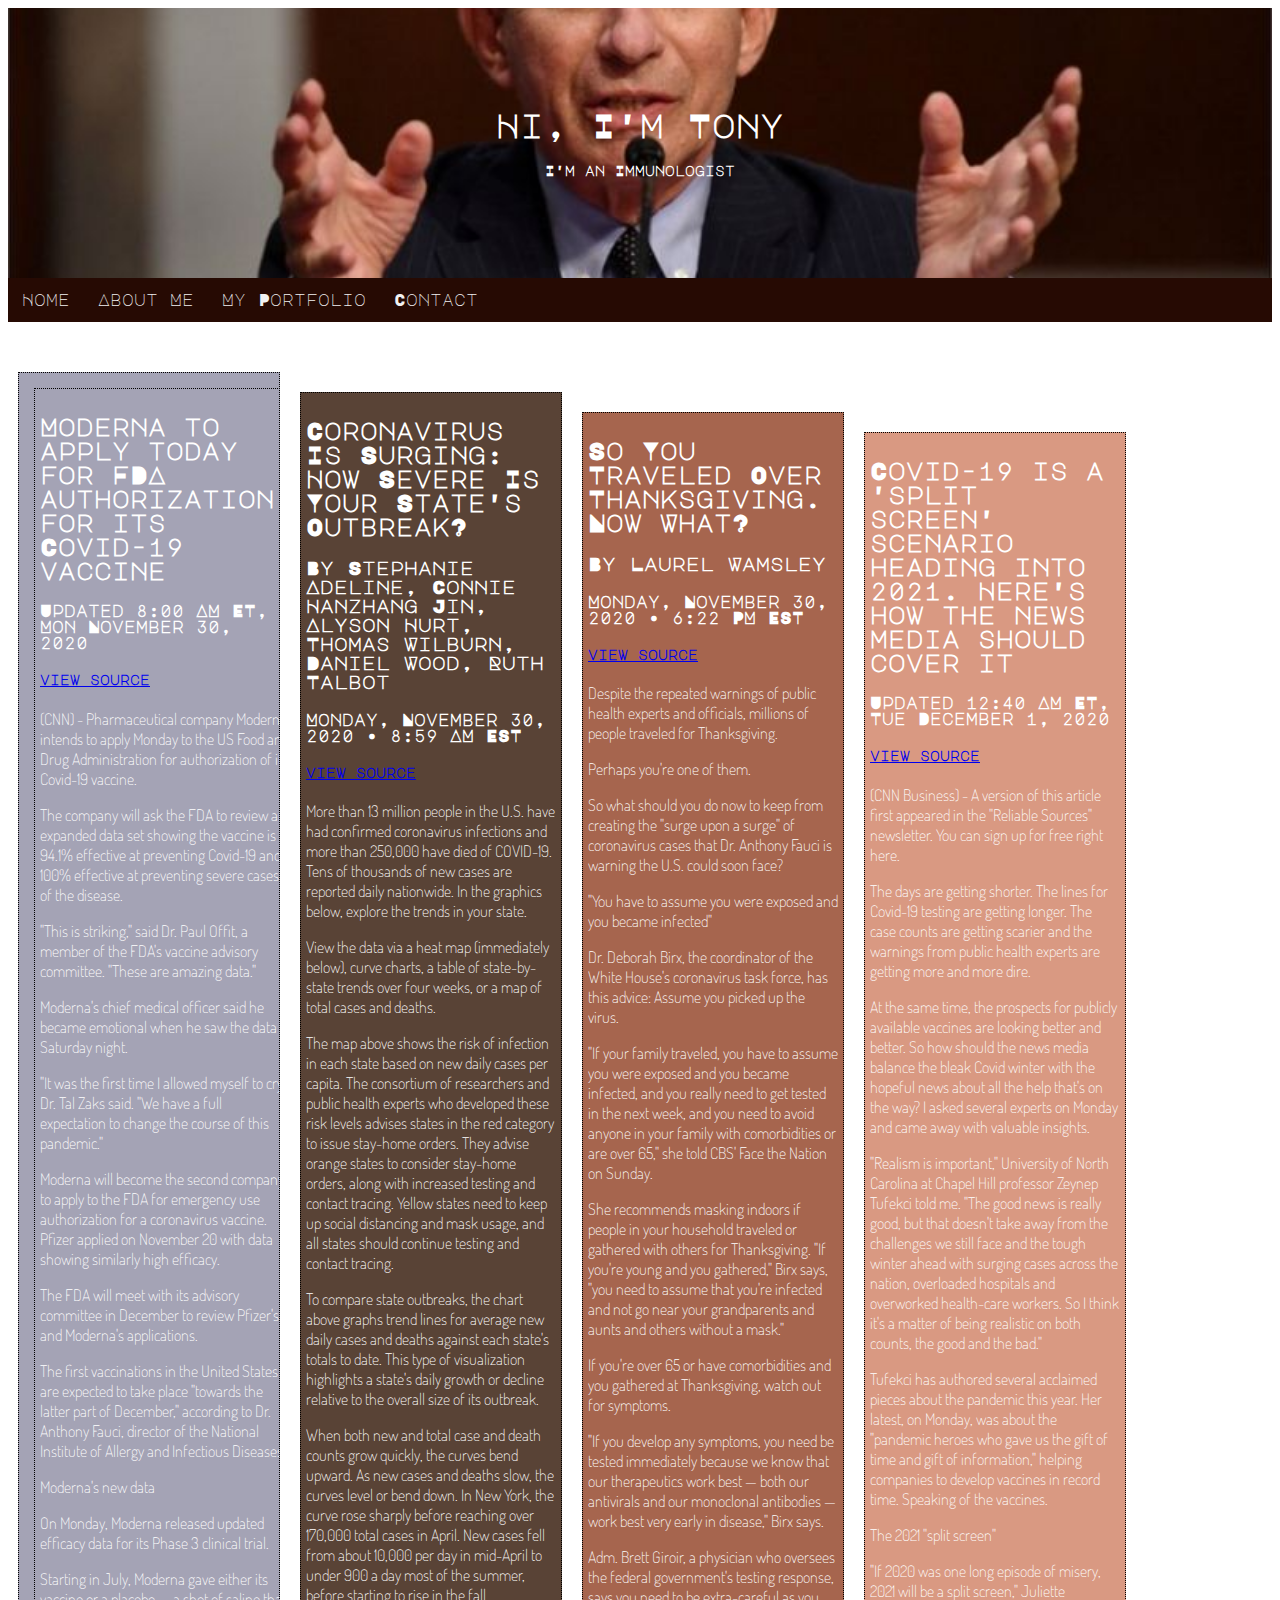
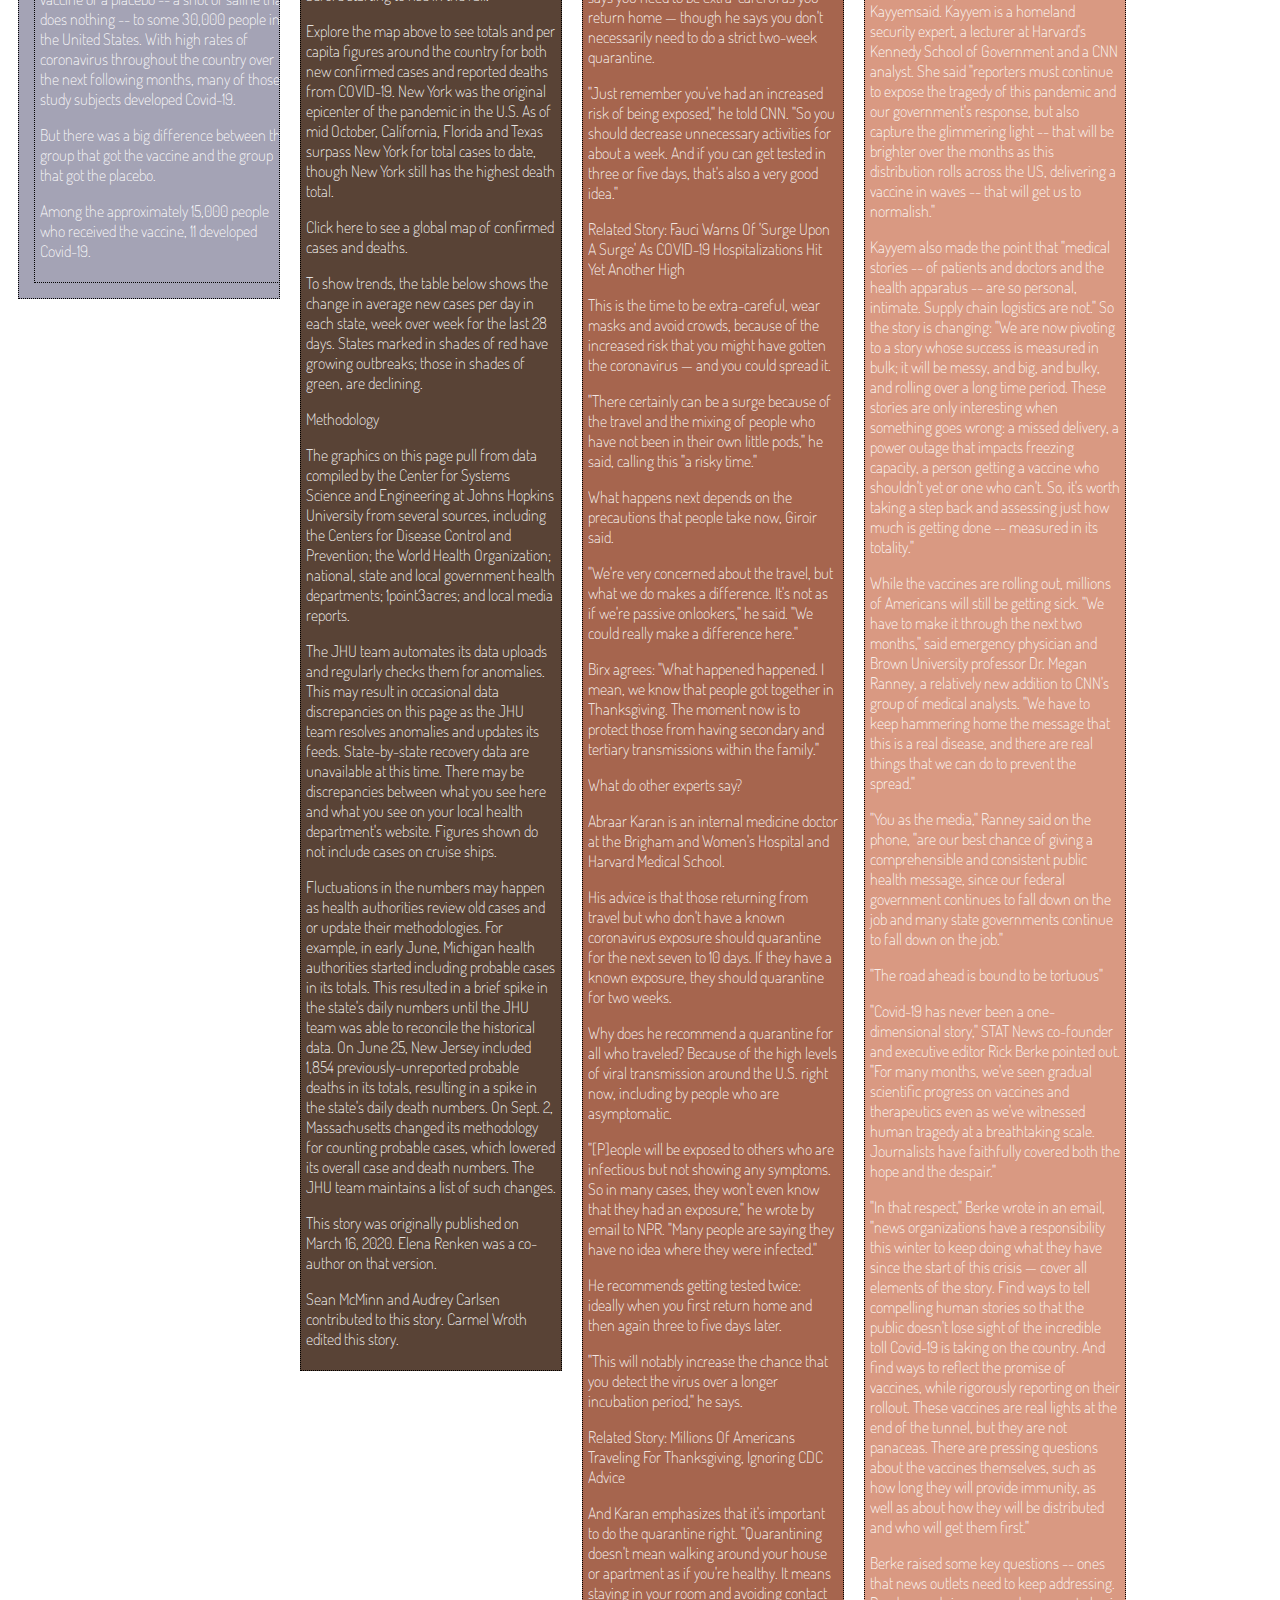
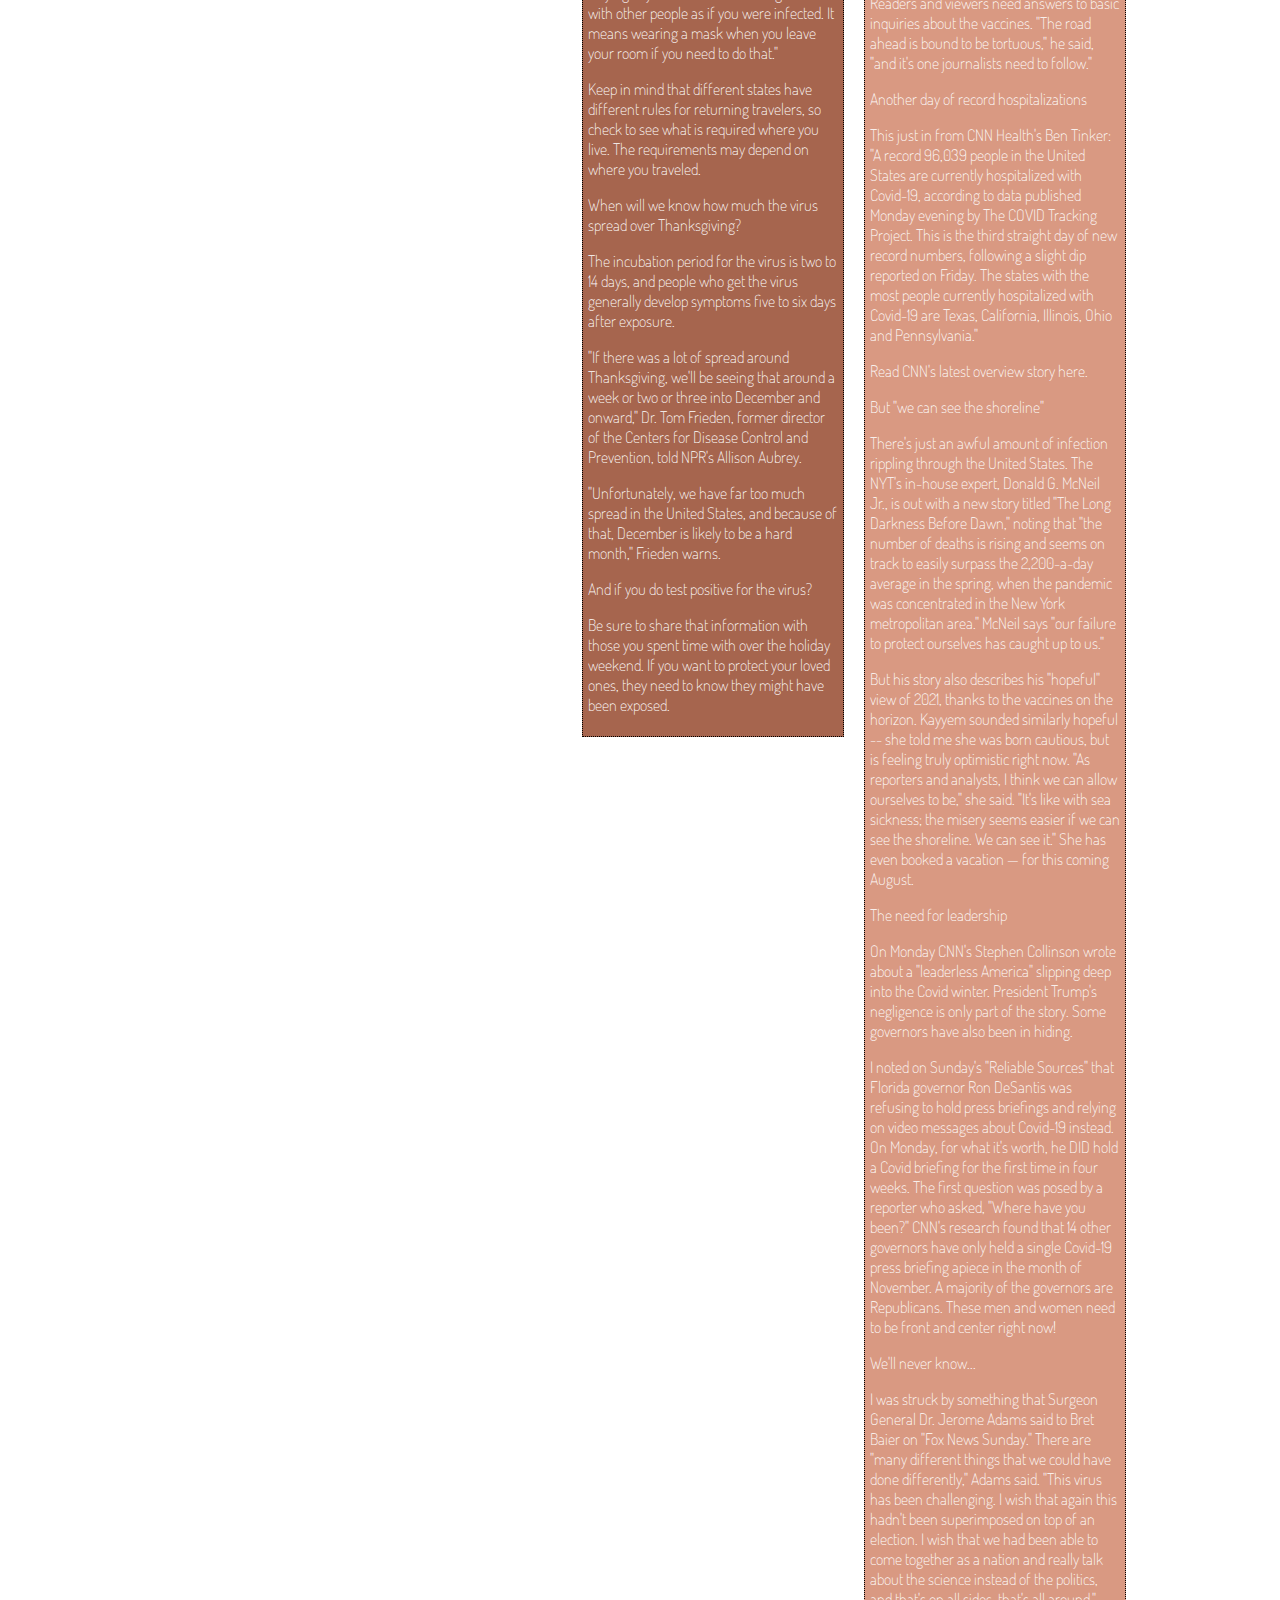
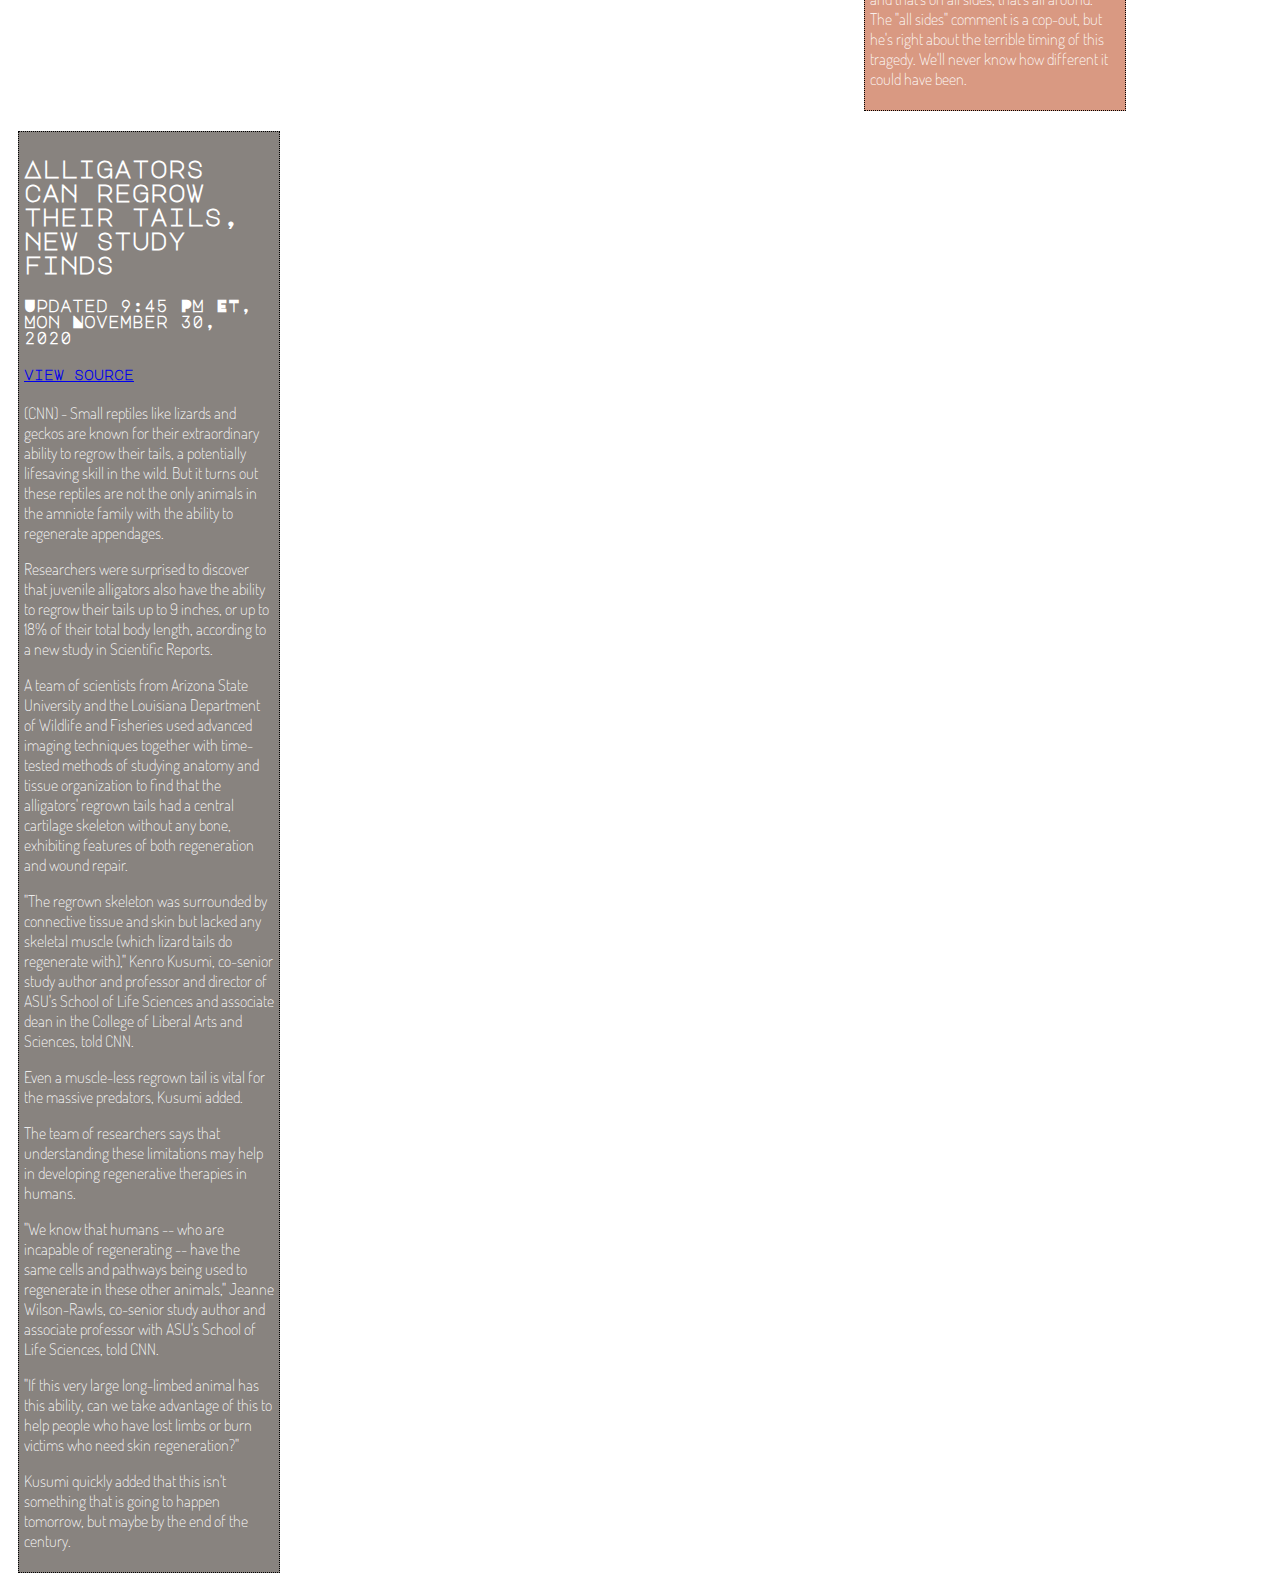
<file: index.html>
<!DOCTYPE html>
<html>
  <head>
    <meta charset="utf-8">
    <title>My Home Page</title>

    <link rel="stylesheet" href="style.css">
    <link rel="preconnect" href="https://fonts.gstatic.com">
    <link href="https://fonts.googleapis.com/css2?family=Dosis:wght@200;300;400&family=Major+Mono+Display&display=swap" rel="stylesheet">
    
  </head>

  <body>
    <div class="hero-image">
      <div class="hero-text">
        <h1>Hi, I'm Tony</h1>
        <h5>I'm an Immunologist</h5>
      </div>
    </div>
    <div id="navbar">
      <a href="index.html">Home</a>
      <a href="aboutme.html">About Me</a>
      <a href="myportfolio.html">My Portfolio</a>
      <a href="contact.html">Contact</a>
    </div>
    <br>
    <br>

    <div class="stuff" id="first"><div class="stuff" id="first">
  <h2>Moderna to apply today for FDA authorization for its Covid-19 vaccine</h2>
  <h4>Updated 8:00 AM ET, Mon November 30, 2020</h4>
  <h5><a href="http://lite.cnn.com/en/article/h_8a9d29406e73343797dbac1d4a23586c" target="_blank">view source</a></h5>
  <p>(CNN) - Pharmaceutical company Moderna intends to apply Monday to the US Food and Drug Administration for authorization of its Covid-19 vaccine.</p>
  <p>The company will ask the FDA to review an expanded data set showing the vaccine is 94.1% effective at preventing Covid-19 and 100% effective at preventing severe cases of the disease.</p>
  <p>"This is striking," said Dr. Paul Offit, a member of the FDA's vaccine advisory committee. "These are amazing data."</p>
  <p>Moderna's chief medical officer said he became emotional when he saw the data Saturday night.</p>
  <p>"It was the first time I allowed myself to cry," Dr. Tal Zaks said. "We have a full expectation to change the course of this pandemic."</p>
  <p>Moderna will become the second company to apply to the FDA for emergency use authorization for a coronavirus vaccine. Pfizer applied on November 20 with data showing similarly high efficacy.</p>
  <p>The FDA will meet with its advisory committee in December to review Pfizer's and Moderna's applications.</p>
  <p>The first vaccinations in the United States are expected to take place "towards the latter part of December," according to Dr. Anthony Fauci, director of the National Institute of Allergy and Infectious Diseases.</p>
  <p>Moderna's new data</p>
  <p>On Monday, Moderna released updated efficacy data for its Phase 3 clinical trial.</p>
  <p>Starting in July, Moderna gave either its vaccine or a placebo -- a shot of saline that does nothing -- to some 30,000 people in the United States. With high rates of coronavirus throughout the country over the next following months, many of those study subjects developed Covid-19.</p>
  <p>But there was a big difference between the group that got the vaccine and the group that got the placebo.</p>
  <p>Among the approximately 15,000 people who received the vaccine, 11 developed Covid-19.</p>
</div></div> <br>
    <div class="stuff" id="second"><h2>Coronavirus Is Surging: How Severe Is Your State's Outbreak?</h2>
<h3>By Stephanie Adeline, Connie Hanzhang Jin, Alyson Hurt, Thomas Wilburn, Daniel Wood, Ruth Talbot</h3>
<h4>Monday, November 30, 2020 • 8:59 AM EST</h4>
<h5><a href="https://text.npr.org/816707182" target="_blank">view source</a></h5>
<p>More than 13 million people in the U.S. have had confirmed coronavirus infections and more than 250,000 have died of COVID-19. Tens of thousands of new cases are reported daily nationwide. In the graphics below, explore the trends in your state.</p>
<p>View the data via a heat map (immediately below), curve charts, a table of state-by-state trends over four weeks, or a map of total cases and deaths.</p>
<p>The map above shows the risk of infection in each state based on new daily cases per capita. The consortium of researchers and public health experts who developed these risk levels advises states in the red category to issue stay-home orders. They advise orange states to consider stay-home orders, along with increased testing and contact tracing. Yellow states need to keep up social distancing and mask usage, and all states should continue testing and contact tracing.</p>
<p>To compare state outbreaks, the chart above graphs trend lines for average new daily cases and deaths against each state's totals to date. This type of visualization highlights a state's daily growth or decline relative to the overall size of its outbreak.</p>
<p>When both new and total case and death counts grow quickly, the curves bend upward. As new cases and deaths slow, the curves level or bend down. In New York, the curve rose sharply before reaching over 170,000 total cases in April. New cases fell from about 10,000 per day in mid-April to under 900 a day most of the summer, before starting to rise in the fall.</p>
<p>Explore the map above to see totals and per capita figures around the country for both new confirmed cases and reported deaths from COVID-19. New York was the original epicenter of the pandemic in the U.S. As of mid October, California, Florida and Texas surpass New York for total cases to date, though New York still has the highest death total.</p>
<p>Click here to see a global map of confirmed cases and deaths.</p>
<p>To show trends, the table below shows the change in average new cases per day in each state, week over week for the last 28 days. States marked in shades of red have growing outbreaks; those in shades of green, are declining.</p>
<p>Methodology</p>
<p>The graphics on this page pull from data compiled by the Center for Systems Science and Engineering at Johns Hopkins University from several sources, including the Centers for Disease Control and Prevention; the World Health Organization; national, state and local government health departments; 1point3acres; and local media reports.</p>
<p>The JHU team automates its data uploads and regularly checks them for anomalies. This may result in occasional data discrepancies on this page as the JHU team resolves anomalies and updates its feeds. State-by-state recovery data are unavailable at this time. There may be discrepancies between what you see here and what you see on your local health department's website. Figures shown do not include cases on cruise ships.</p>
<p>Fluctuations in the numbers may happen as health authorities review old cases and or update their methodologies. For example, in early June, Michigan health authorities started including probable cases in its totals. This resulted in a brief spike in the state's daily numbers until the JHU team was able to reconcile the historical data. On June 25, New Jersey included 1,854 previously-unreported probable deaths in its totals, resulting in a spike in the state's daily death numbers. On Sept. 2, Massachusetts changed its methodology for counting probable cases, which lowered its overall case and death numbers. The JHU team maintains a list of such changes.</p>
<p>This story was originally published on March 16, 2020. Elena Renken was a co-author on that version.</p>
<p>Sean McMinn and Audrey Carlsen contributed to this story. Carmel Wroth edited this story.</p></div> <br>
    <div class="stuff" id="third"><h2>So You Traveled Over Thanksgiving. Now What?</h2>
<h3>By Laurel Wamsley</h3>
<h4>Monday, November 30, 2020 • 6:22 PM EST</h4>
<h5><a href="https://text.npr.org/940190370" target="_blank">view source</a></h5>
<p>Despite the repeated warnings of public health experts and officials, millions of people traveled for Thanksgiving.</p>
<p>Perhaps you're one of them.</p>
<p>So what should you do now to keep from creating the "surge upon a surge" of coronavirus cases that Dr. Anthony Fauci is warning the U.S. could soon face?</p>
<p>"You have to assume you were exposed and you became infected"</p>
<p>Dr. Deborah Birx, the coordinator of the White House's coronavirus task force, has this advice: Assume you picked up the virus.</p>
<p>"If your family traveled, you have to assume you were exposed and you became infected, and you really need to get tested in the next week, and you need to avoid anyone in your family with comorbidities or are over 65," she told CBS' Face the Nation on Sunday.</p>
<p>She recommends masking indoors if people in your household traveled or gathered with others for Thanksgiving. "If you're young and you gathered," Birx says, "you need to assume that you're infected and not go near your grandparents and aunts and others without a mask."</p>
<p>If you're over 65 or have comorbidities and you gathered at Thanksgiving, watch out for symptoms.</p>
<p>"If you develop any symptoms, you need be tested immediately because we know that our therapeutics work best — both our antivirals and our monoclonal antibodies — work best very early in disease," Birx says.</p>
<p>Adm. Brett Giroir, a physician who oversees the federal government's testing response, says you need to be extra-careful as you return home — though he says you don't necessarily need to do a strict two-week quarantine.</p>
<p>"Just remember you've had an increased risk of being exposed," he told CNN. "So you should decrease unnecessary activities for about a week. And if you can get tested in three or five days, that's also a very good idea."</p>
<p>Related Story: Fauci Warns Of 'Surge Upon A Surge' As COVID-19 Hospitalizations Hit Yet Another High</p>
<p>This is the time to be extra-careful, wear masks and avoid crowds, because of the increased risk that you might have gotten the coronavirus — and you could spread it.</p>
<p>"There certainly can be a surge because of the travel and the mixing of people who have not been in their own little pods," he said, calling this "a risky time."</p>
<p>What happens next depends on the precautions that people take now, Giroir said.</p>
<p>"We're very concerned about the travel, but what we do makes a difference. It's not as if we're passive onlookers," he said. "We could really make a difference here."</p>
<p>Birx agrees: "What happened happened. I mean, we know that people got together in Thanksgiving. The moment now is to protect those from having secondary and tertiary transmissions within the family."</p>
<p>What do other experts say?</p>
<p>Abraar Karan is an internal medicine doctor at the Brigham and Women's Hospital and Harvard Medical School.</p>
<p>His advice is that those returning from travel but who don't have a known coronavirus exposure should quarantine for the next seven to 10 days. If they have a known exposure, they should quarantine for two weeks.</p>
<p>Why does he recommend a quarantine for all who traveled? Because of the high levels of viral transmission around the U.S. right now, including by people who are asymptomatic.</p>
<p>"[P]eople will be exposed to others who are infectious but not showing any symptoms. So in many cases, they won't even know that they had an exposure," he wrote by email to NPR. "Many people are saying they have no idea where they were infected."</p>
<p>He recommends getting tested twice: ideally when you first return home and then again three to five days later.</p>
<p>"This will notably increase the chance that you detect the virus over a longer incubation period," he says.</p>
<p>Related Story: Millions Of Americans Traveling For Thanksgiving, Ignoring CDC Advice</p>
<p>And Karan emphasizes that it's important to do the quarantine right. "Quarantining doesn't mean walking around your house or apartment as if you're healthy. It means staying in your room and avoiding contact with other people as if you were infected. It means wearing a mask when you leave your room if you need to do that."</p>
<p>Keep in mind that different states have different rules for returning travelers, so check to see what is required where you live. The requirements may depend on where you traveled.</p>
<p>When will we know how much the virus spread over Thanksgiving?</p>
<p>The incubation period for the virus is two to 14 days, and people who get the virus generally develop symptoms five to six days after exposure.</p>
<p>"If there was a lot of spread around Thanksgiving, we'll be seeing that around a week or two or three into December and onward," Dr. Tom Frieden, former director of the Centers for Disease Control and Prevention, told NPR's Allison Aubrey.</p>
<p>"Unfortunately, we have far too much spread in the United States, and because of that, December is likely to be a hard month," Frieden warns.</p>
<p>And if you do test positive for the virus?</p>
<p>Be sure to share that information with those you spent time with over the holiday weekend. If you want to protect your loved ones, they need to know they might have been exposed.</p></div> <br>
    <div class="stuff" id="fourth"><h2>Covid-19 is a 'split screen' scenario heading into 2021. Here's how the news media should cover it</h2>
<h4>Updated 12:40 AM ET, Tue December 1, 2020</h4>
<h5><a href="http://lite.cnn.com/en/article/h_a15e4ca5091a490ee3ab25d85f31c943" target="_blank">view source</a></h5>
<p>(CNN Business) - A version of this article first appeared in the "Reliable Sources" newsletter. You can sign up for free right here.</p>
<p>The days are getting shorter. The lines for Covid-19 testing are getting longer. The case counts are getting scarier and the warnings from public health experts are getting more and more dire.</p>
<p>At the same time, the prospects for publicly available vaccines are looking better and better. So how should the news media balance the bleak Covid winter with the hopeful news about all the help that's on the way? I asked several experts on Monday and came away with valuable insights.</p>
<p>"Realism is important," University of North Carolina at Chapel Hill professor Zeynep Tufekci told me. "The good news is really good, but that doesn't take away from the challenges we still face and the tough winter ahead with surging cases across the nation, overloaded hospitals and overworked health-care workers. So I think it's a matter of being realistic on both counts, the good and the bad."</p>
<p>Tufekci has authored several acclaimed pieces about the pandemic this year. Her latest, on Monday, was about the "pandemic heroes who gave us the gift of time and gift of information," helping companies to develop vaccines in record time. Speaking of the vaccines.</p>
<p>The 2021 "split screen"</p>
<p>"If 2020 was one long episode of misery, 2021 will be a split screen," Juliette Kayyemsaid. Kayyem is a homeland security expert, a lecturer at Harvard's Kennedy School of Government and a CNN analyst. She said "reporters must continue to expose the tragedy of this pandemic and our government's response, but also capture the glimmering light -- that will be brighter over the months as this distribution rolls across the US, delivering a vaccine in waves -- that will get us to normalish."</p>
<p>Kayyem also made the point that "medical stories -- of patients and doctors and the health apparatus -- are so personal, intimate. Supply chain logistics are not." So the story is changing: "We are now pivoting to a story whose success is measured in bulk; it will be messy, and big, and bulky, and rolling over a long time period. These stories are only interesting when something goes wrong: a missed delivery, a power outage that impacts freezing capacity, a person getting a vaccine who shouldn't yet or one who can't. So, it's worth taking a step back and assessing just how much is getting done -- measured in its totality."</p>
<p>While the vaccines are rolling out, millions of Americans will still be getting sick. "We have to make it through the next two months," said emergency physician and Brown University professor Dr. Megan Ranney, a relatively new addition to CNN's group of medical analysts. "We have to keep hammering home the message that this is a real disease, and there are real things that we can do to prevent the spread."</p>
<p>"You as the media," Ranney said on the phone, "are our best chance of giving a comprehensible and consistent public health message, since our federal government continues to fall down on the job and many state governments continue to fall down on the job."</p>
<p>"The road ahead is bound to be tortuous"</p>
<p>"Covid-19 has never been a one-dimensional story," STAT News co-founder and executive editor Rick Berke pointed out. "For many months, we've seen gradual scientific progress on vaccines and therapeutics even as we've witnessed human tragedy at a breathtaking scale. Journalists have faithfully covered both the hope and the despair."</p>
<p>"In that respect," Berke wrote in an email, "news organizations have a responsibility this winter to keep doing what they have since the start of this crisis — cover all elements of the story. Find ways to tell compelling human stories so that the public doesn't lose sight of the incredible toll Covid-19 is taking on the country. And find ways to reflect the promise of vaccines, while rigorously reporting on their rollout. These vaccines are real lights at the end of the tunnel, but they are not panaceas. There are pressing questions about the vaccines themselves, such as how long they will provide immunity, as well as about how they will be distributed and who will get them first."</p>
<p>Berke raised some key questions -- ones that news outlets need to keep addressing. Readers and viewers need answers to basic inquiries about the vaccines. "The road ahead is bound to be tortuous," he said, "and it's one journalists need to follow."</p>
<p>Another day of record hospitalizations</p>
<p>This just in from CNN Health's Ben Tinker: "A record 96,039 people in the United States are currently hospitalized with Covid-19, according to data published Monday evening by The COVID Tracking Project. This is the third straight day of new record numbers, following a slight dip reported on Friday. The states with the most people currently hospitalized with Covid-19 are Texas, California, Illinois, Ohio and Pennsylvania."</p>
<p>Read CNN's latest overview story here.</p>
<p>But "we can see the shoreline"</p>
<p>There's just an awful amount of infection rippling through the United States. The NYT's in-house expert, Donald G. McNeil Jr., is out with a new story titled "The Long Darkness Before Dawn," noting that "the number of deaths is rising and seems on track to easily surpass the 2,200-a-day average in the spring, when the pandemic was concentrated in the New York metropolitan area." McNeil says "our failure to protect ourselves has caught up to us."</p>
<p>But his story also describes his "hopeful" view of 2021, thanks to the vaccines on the horizon. Kayyem sounded similarly hopeful -- she told me she was born cautious, but is feeling truly optimistic right now. "As reporters and analysts, I think we can allow ourselves to be," she said. "It's like with sea sickness; the misery seems easier if we can see the shoreline. We can see it." She has even booked a vacation — for this coming August.</p>
<p>The need for leadership</p>
<p>On Monday CNN's Stephen Collinson wrote about a "leaderless America" slipping deep into the Covid winter. President Trump's negligence is only part of the story. Some governors have also been in hiding.</p>
<p>I noted on Sunday's "Reliable Sources" that Florida governor Ron DeSantis was refusing to hold press briefings and relying on video messages about Covid-19 instead. On Monday, for what it's worth, he DID hold a Covid briefing for the first time in four weeks. The first question was posed by a reporter who asked, "Where have you been?" CNN's research found that 14 other governors have only held a single Covid-19 press briefing apiece in the month of November. A majority of the governors are Republicans. These men and women need to be front and center right now!</p>
<p>We'll never know...</p>
<p>I was struck by something that Surgeon General Dr. Jerome Adams said to Bret Baier on "Fox News Sunday." There are "many different things that we could have done differently," Adams said. "This virus has been challenging. I wish that again this hadn't been superimposed on top of an election. I wish that we had been able to come together as a nation and really talk about the science instead of the politics, and that's on all sides, that's all around." The "all sides" comment is a cop-out, but he's right about the terrible timing of this tragedy. We'll never know how different it could have been.</p></div> <br>
    <div class="stuff" id="fifth"><h2>Alligators can regrow their tails, new study finds</h2>
<h4>Updated 9:45 PM ET, Mon November 30, 2020</h4>
<h5><a href="http://lite.cnn.com/en/article/h_f6891874651fafd9df24466fef263629" target="_blank">view source</a></h5>
<p>(CNN) - Small reptiles like lizards and geckos are known for their extraordinary ability to regrow their tails, a potentially lifesaving skill in the wild. But it turns out these reptiles are not the only animals in the amniote family with the ability to regenerate appendages.</p>
<p>Researchers were surprised to discover that juvenile alligators also have the ability to regrow their tails up to 9 inches, or up to 18% of their total body length, according to a new study in Scientific Reports.</p>
<p>A team of scientists from Arizona State University and the Louisiana Department of Wildlife and Fisheries used advanced imaging techniques together with time-tested methods of studying anatomy and tissue organization to find that the alligators' regrown tails had a central cartilage skeleton without any bone, exhibiting features of both regeneration and wound repair.</p>
<p>"The regrown skeleton was surrounded by connective tissue and skin but lacked any skeletal muscle (which lizard tails do regenerate with)," Kenro Kusumi, co-senior study author and professor and director of ASU's School of Life Sciences and associate dean in the College of Liberal Arts and Sciences, told CNN.</p>
<p>Even a muscle-less regrown tail is vital for the massive predators, Kusumi added.</p>
<p>The team of researchers says that understanding these limitations may help in developing regenerative therapies in humans.</p>
<p>"We know that humans -- who are incapable of regenerating -- have the same cells and pathways being used to regenerate in these other animals," Jeanne Wilson-Rawls, co-senior study author and associate professor with ASU's School of Life Sciences, told CNN.</p>
<p>"If this very large long-limbed animal has this ability, can we take advantage of this to help people who have lost limbs or burn victims who need skin regeneration?"</p>
<p>Kusumi quickly added that this isn't something that is going to happen tomorrow, but maybe by the end of the century.</p></div> <br>
  </body>
</html>
</file>
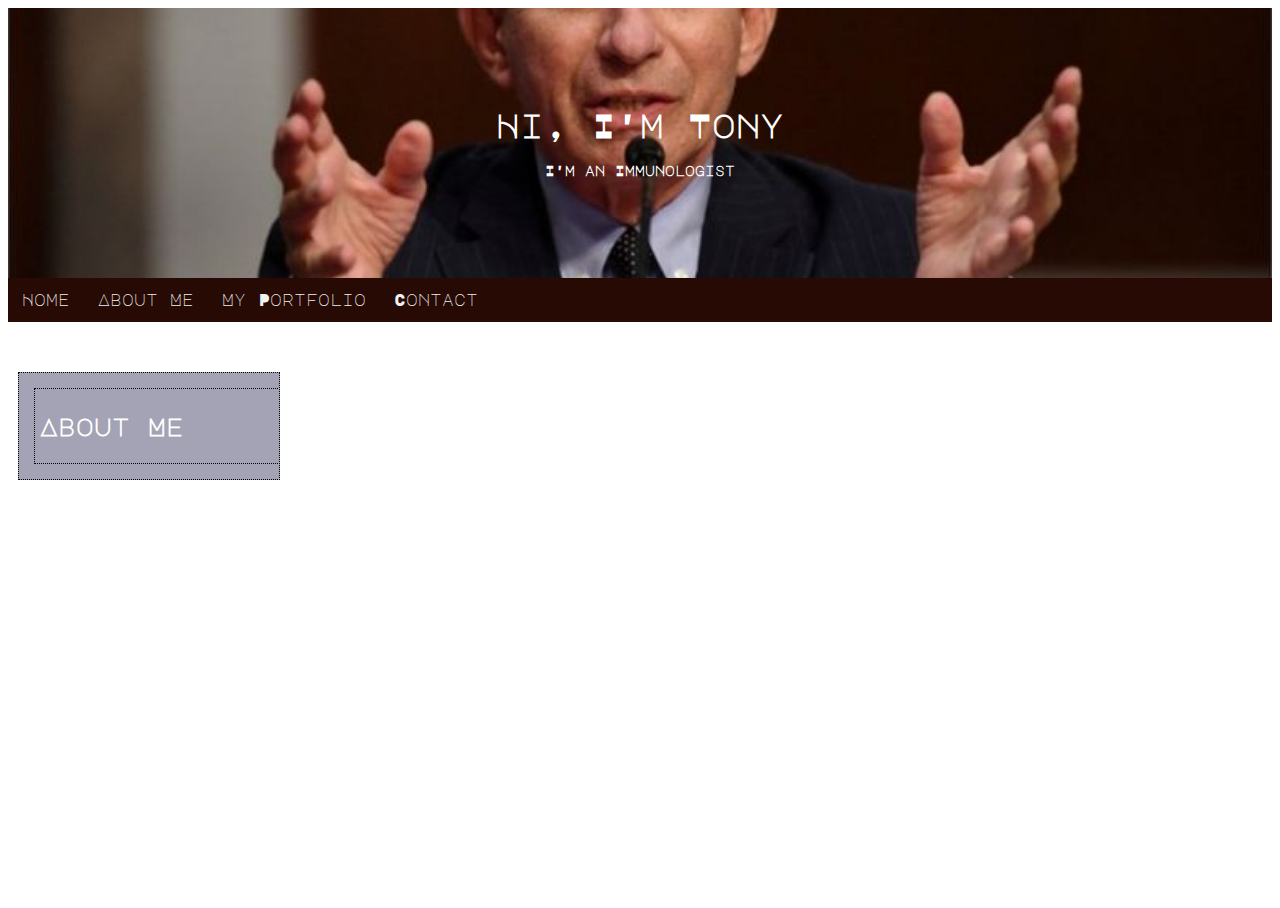
<file: aboutme.html>
<!DOCTYPE html>
<html>
  <head>
    <meta charset="utf-8">
    <title>My Home Page</title>

    <link rel="stylesheet" href="style.css">
    <link rel="preconnect" href="https://fonts.gstatic.com">
    <link href="https://fonts.googleapis.com/css2?family=Dosis:wght@200;300;400&family=Major+Mono+Display&display=swap" rel="stylesheet">

  </head>

  <body>
    <div class="hero-image">
      <div class="hero-text">
        <h1>Hi, I'm Tony</h1>
        <h5>I'm an Immunologist</h5>
      </div>
    </div>
    <div id="navbar">
      <a href="index.html">Home</a>
      <a href="aboutme.html">About Me</a>
      <a href="myportfolio.html">My Portfolio</a>
      <a href="contact.html">Contact</a>
    </div>
    <br>
    <br>

    <div class="stuff" id="first"><div class="stuff" id="first">
  <h2>About Me </h2>
  </div> <br>

<script src="navbar.v01.js"></script>
  </body>
</html>
</file>
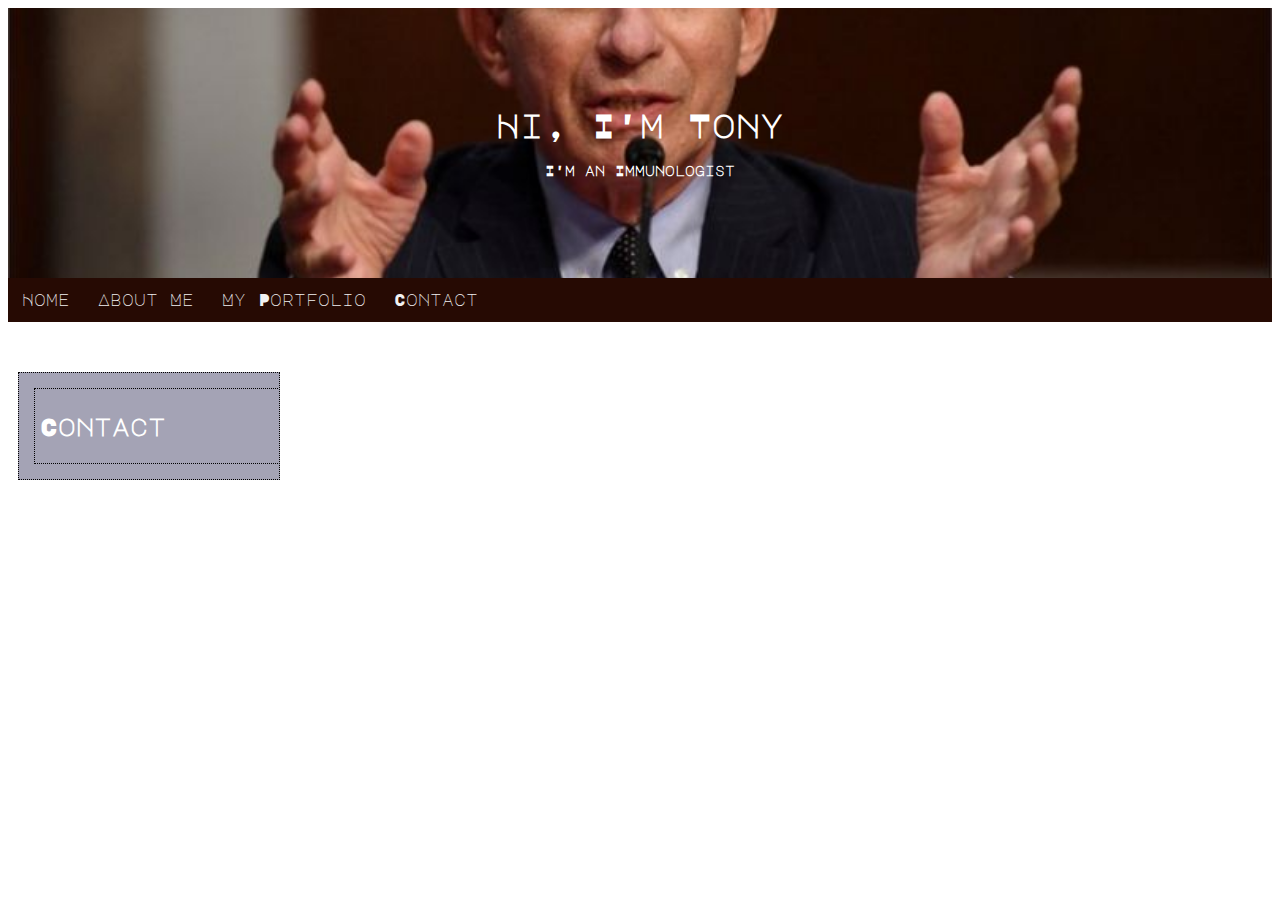
<file: contact.html>
<!DOCTYPE html>
<html>
  <head>
    <meta charset="utf-8">
    <title>My Home Page</title>

    <link rel="stylesheet" href="style.css">
    <link rel="preconnect" href="https://fonts.gstatic.com">
    <link href="https://fonts.googleapis.com/css2?family=Dosis:wght@200;300;400&family=Major+Mono+Display&display=swap" rel="stylesheet">

  </head>

  <body>
    <div class="hero-image">
      <div class="hero-text">
        <h1>Hi, I'm Tony</h1>
        <h5>I'm an Immunologist</h5>
      </div>
    </div>
    <div id="navbar">
      <a href="index.html">Home</a>
      <a href="aboutme.html">About Me</a>
      <a href="myportfolio.html">My Portfolio</a>
      <a href="contact.html">Contact</a>
    </div>
    <br>
    <br>

    <div class="stuff" id="first"><div class="stuff" id="first">
  <h2>Contact </h2>
  </div> <br>

<script src="navbar.v01.js"></script>
  </body>
</html>
</file>
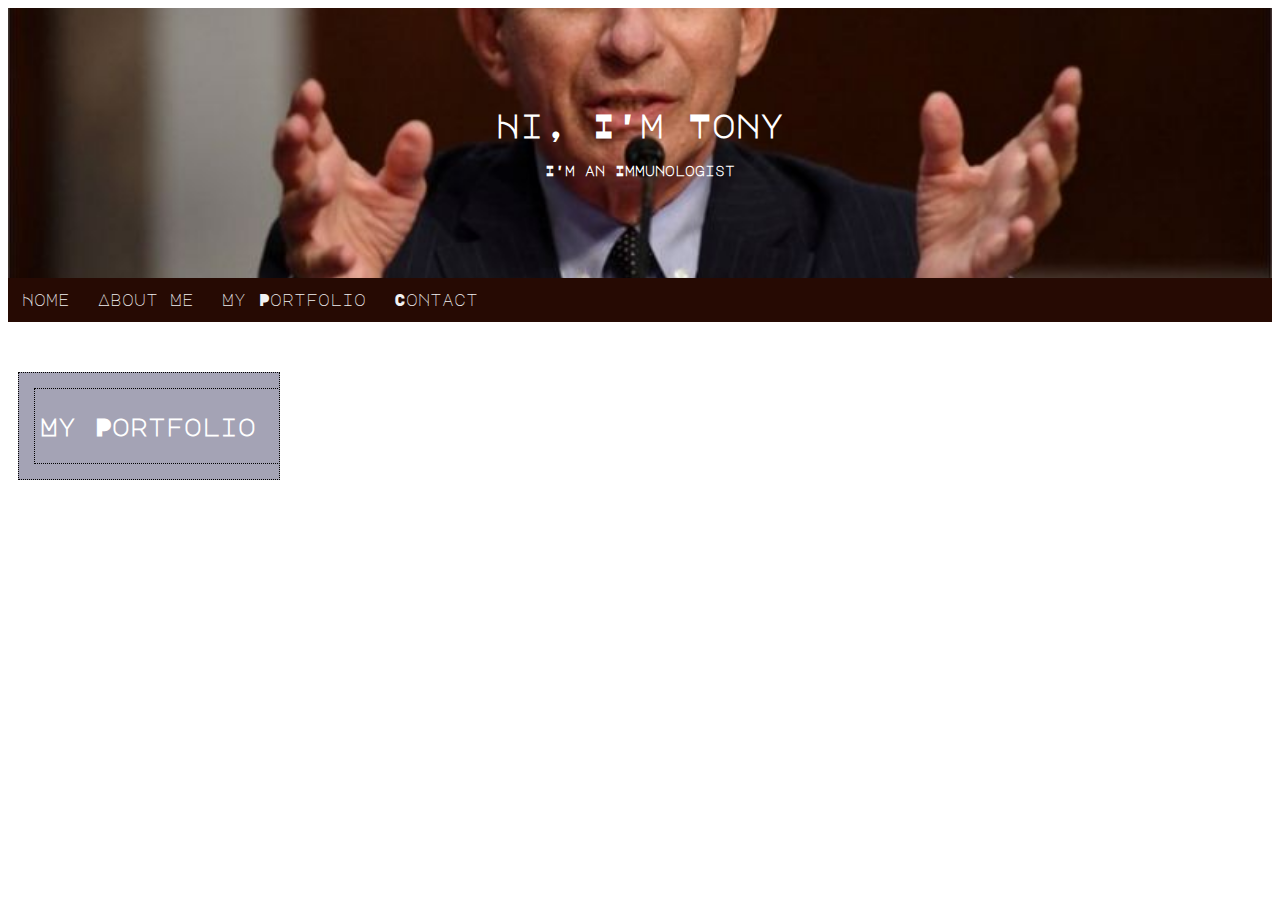
<file: myportfolio.html>
<!DOCTYPE html>
<html>
  <head>
    <meta charset="utf-8">
    <title>My Home Page</title>

    <link rel="stylesheet" href="style.css">
    <link rel="preconnect" href="https://fonts.gstatic.com">
    <link href="https://fonts.googleapis.com/css2?family=Dosis:wght@200;300;400&family=Major+Mono+Display&display=swap" rel="stylesheet">

  </head>

  <body>
    <div class="hero-image">
      <div class="hero-text">
        <h1>Hi, I'm Tony</h1>
        <h5>I'm an Immunologist</h5>
      </div>
    </div>
    <div id="navbar">
      <a href="index.html">Home</a>
      <a href="aboutme.html">About Me</a>
      <a href="myportfolio.html">My Portfolio</a>
      <a href="contact.html">Contact</a>
    </div>
    <br>
    <br>

    <div class="stuff" id="first"><div class="stuff" id="first">
  <h2>My Portfolio </h2>
  </div> <br>

<script src="navbar.v01.js"></script>
  </body>
</html>
</file>
<file: style.css>
/* universal properties */
body, html {
    height: 100%;
    font-family: 'Dosis', sans-serif;
      /* font-family rule copied from Google Fonts */
    font-weight: 200;
    color: white;
}

/* use Major Mono Display for all headings h1—h6 */
h1, h2, h3, h4, h5, h6 {
  font-family: 'Major Mono Display', monospace;
    /* font-family rule copied from Google Fonts */
}

.hero-image {
  background-image: url("fauci.v01.jpg");
  height: 30%;
  background-position: center;
  background-repeat: no-repeat;
  background-size: cover;
  position: relative;
}

/* Center the text over the image. */
.hero-text {
  text-align: center;
  position: absolute;
  top: 50%;
  left: 50%;
  transform: translate(-50%, -50%);
  color: white;
}

div.stuff {
  width: 250px;
  /* height: fit-content; */
  word-wrap: break-word;
  overflow: auto;
  text-align: left;
  border-width: 1px;
  border-style: dotted;
  border-color: black;
  float: left;
  margin: 10px;
  padding: 5px;
}

div#first {
  background-color: #A4A3B5; /*purple-gray*/
}

div#second {
  background-color: #594336; /*dark brown*/
}

div#third {
  background-color: #A6654E; /*brown*/
}

div#fourth {
  background-color: #D99982; /*light brown*/
}

div#fifth {
  background-color: #88837F; /*gray*/
}

/* Style the navbar */
#navbar {
  overflow: hidden;
  background-color: #260A03;
}

/* Navbar links */
#navbar a {
  float: left;
  display: block;
  color: #f2f2f2;
  font-family: 'Major Mono Display', monospace;
    /* font-family rule copied from Google Fonts */
  text-align: center;
  padding: 14px;
  text-decoration: none;
}

/* Change color + highlight on hover. */
#navbar a:hover {
  color: hotpink;
  background-color: white;
}

/* The sticky class is added to the navbar with JS when it reaches its scroll position */
.sticky {
  position: fixed;
  top: 0;
  width: 100%;
}

/* Add some top padding to the page content to prevent sudden quick movement (as the navigation bar gets a new position at the top of the page (position:fixed and top:0) */
.sticky + .content {
  padding-top: 60px;
}
</file>
